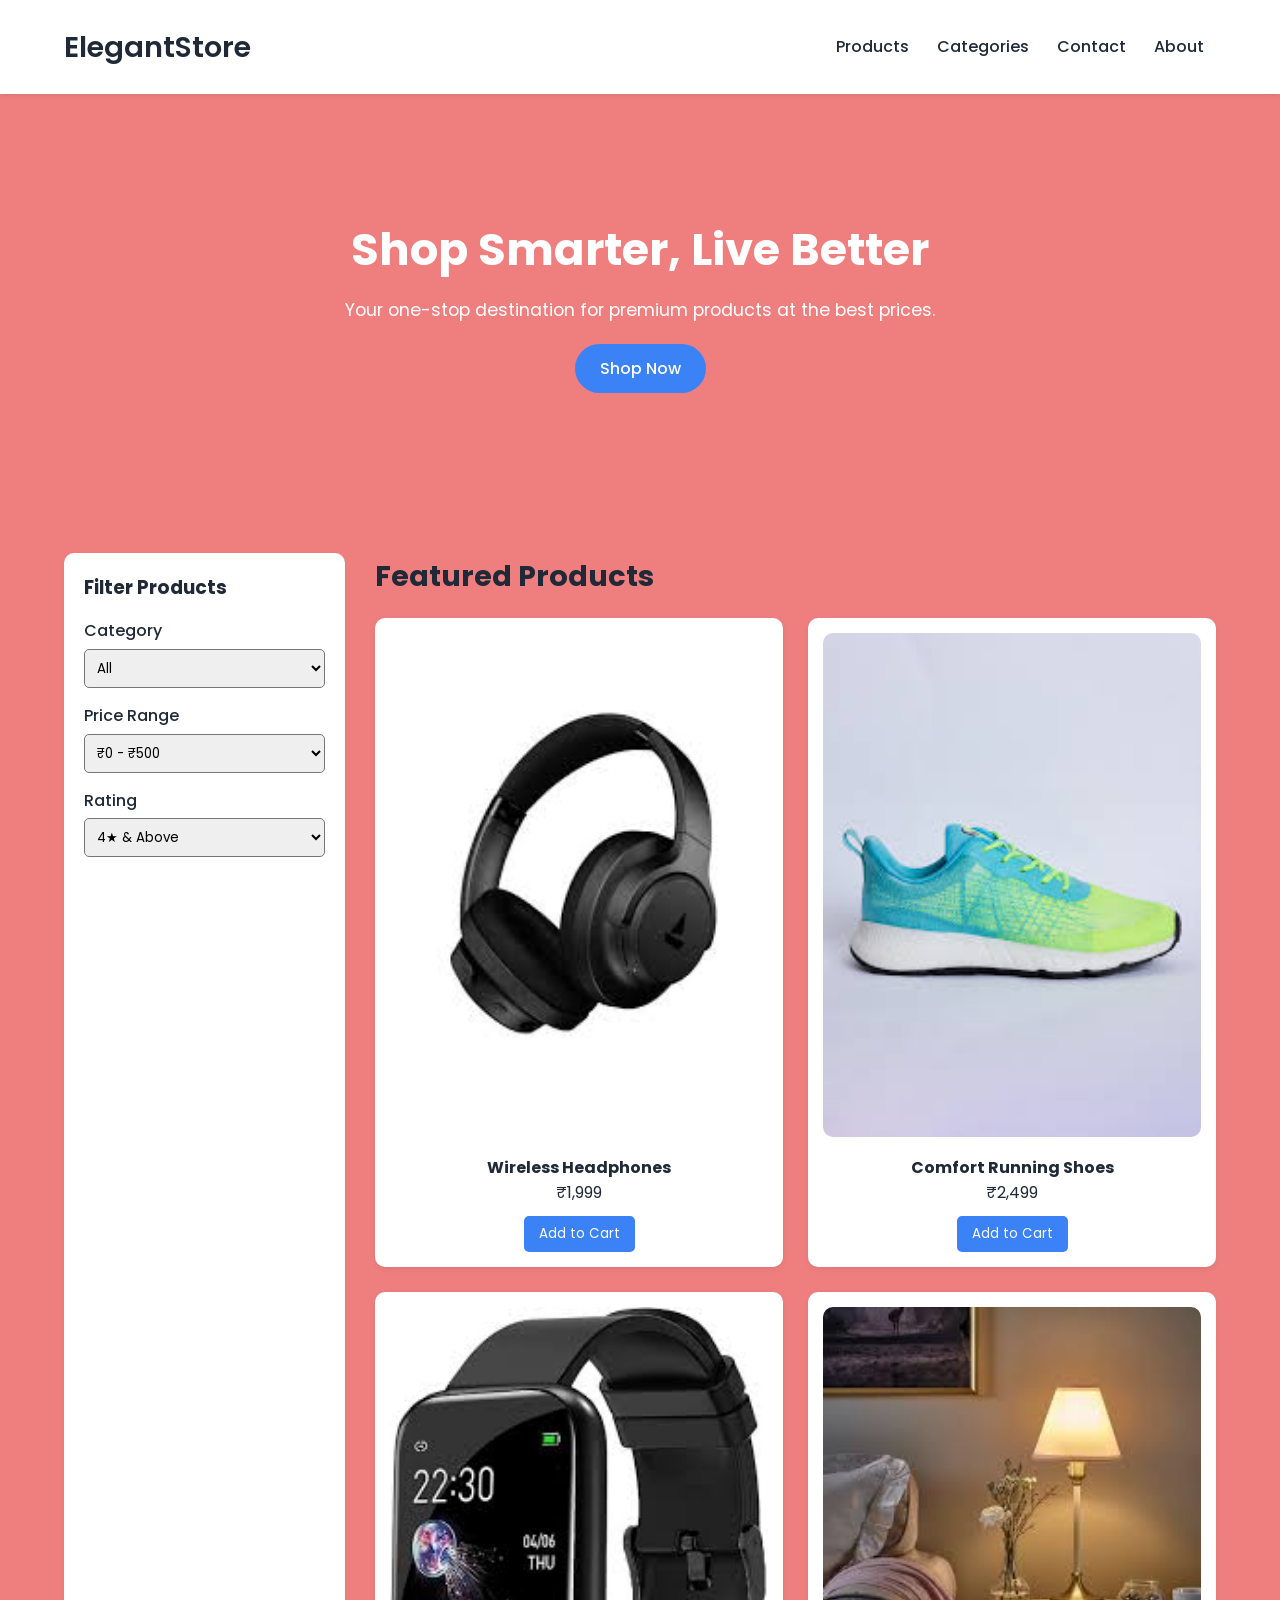
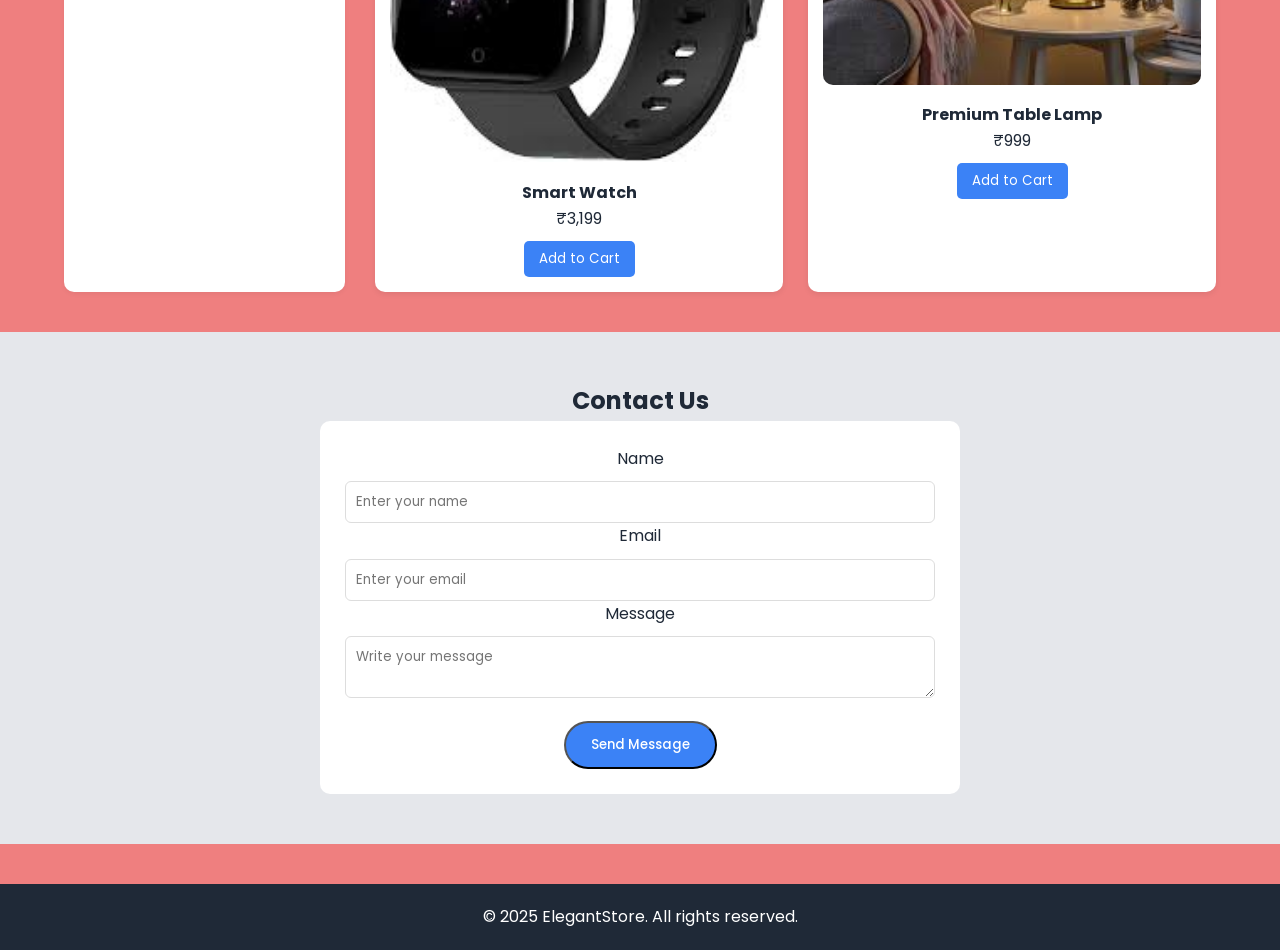
<file: Capstone Project/index.html>
<!DOCTYPE html>
<html lang="en">

<head>
    <meta charset="UTF-8" />
    <meta name="viewport" content="width=device-width, initial-scale=1.0" />
    <title>ElegantStore - E-commerce</title>
    <link rel="stylesheet" href="sty.css" />
    <link href="https://fonts.googleapis.com/css2?family=Poppins:wght@300;400;500;600&display=swap" rel="stylesheet">
</head>

<body>


    <header>
        <div class="container header-content">
            <h1 class="logo">ElegantStore</h1>

            <nav>
                <a href="#products">Products</a>
                <a href="#categories">Categories</a>
                <a href="#contact">Contact</a>
                <a href="#about">About</a>
            </nav>
        </div>
    </header>


    <section class="hero">
        <div class="container hero-text">
            <h2>Shop Smarter, Live Better</h2>
            <p>Your one-stop destination for premium products at the best prices.</p>
            <a class="btn" href="#products">Shop Now</a>
        </div>
    </section>


    <main class="container main-layout">


        <aside class="sidebar">
            <h3>Filter Products</h3>

            <label>Category</label>
            <select>
                <option>All</option>
                <option>Electronics</option>
                <option>Fashion</option>
                <option>Home Decor</option>
            </select>

            <label>Price Range</label>
            <select>
                <option>₹0 - ₹500</option>
                <option>₹500 - ₹2000</option>
                <option>₹2000 - ₹5000</option>
            </select>

            <label>Rating</label>
            <select>
                <option>4★ & Above</option>
                <option>3★ & Above</option>
            </select>
        </aside>


        <section class="products" id="products">
            <h2 class="section-title">Featured Products</h2>

            <div class="grid">
                <article class="card">
                    <img src="headphone img.jpg" alt="Headphones">
                    <h4>Wireless Headphones</h4>
                    <p>₹1,999</p>
                    <button>Add to Cart</button>
                </article>

                <article class="card">
                    <img src="shoes photo.jpg" alt="Shoes">
                    <h4>Comfort Running Shoes</h4>
                    <p>₹2,499</p>
                    <button>Add to Cart</button>
                </article>

                <article class="card">
                    <img src="smart watch iphto.jpg" alt="Watch">
                    <h4>Smart Watch</h4>
                    <p>₹3,199</p>
                    <button>Add to Cart</button>
                </article>

                <article class="card">
                    <img src="lampi photo.jpg" alt="Lamp">
                    <h4>Premium Table Lamp</h4>
                    <p>₹999</p>
                    <button>Add to Cart</button>
                </article>
            </div>
        </section>
    </main>


    <section class="contact-section" id="contact">
        <h2>Contact Us</h2>

        <form class="contact-form">
            <label>Name</label>
            <input type="text" required placeholder="Enter your name">

            <label>Email</label>
            <input type="email" required placeholder="Enter your email">

            <label>Message</label>
            <textarea required placeholder="Write your message"></textarea>

            <button class="btn" type="submit">Send Message</button>
        </form>
    </section>


    <footer>
        <p>© 2025 ElegantStore. All rights reserved.</p>
    </footer>

</body>

</html>
</file>
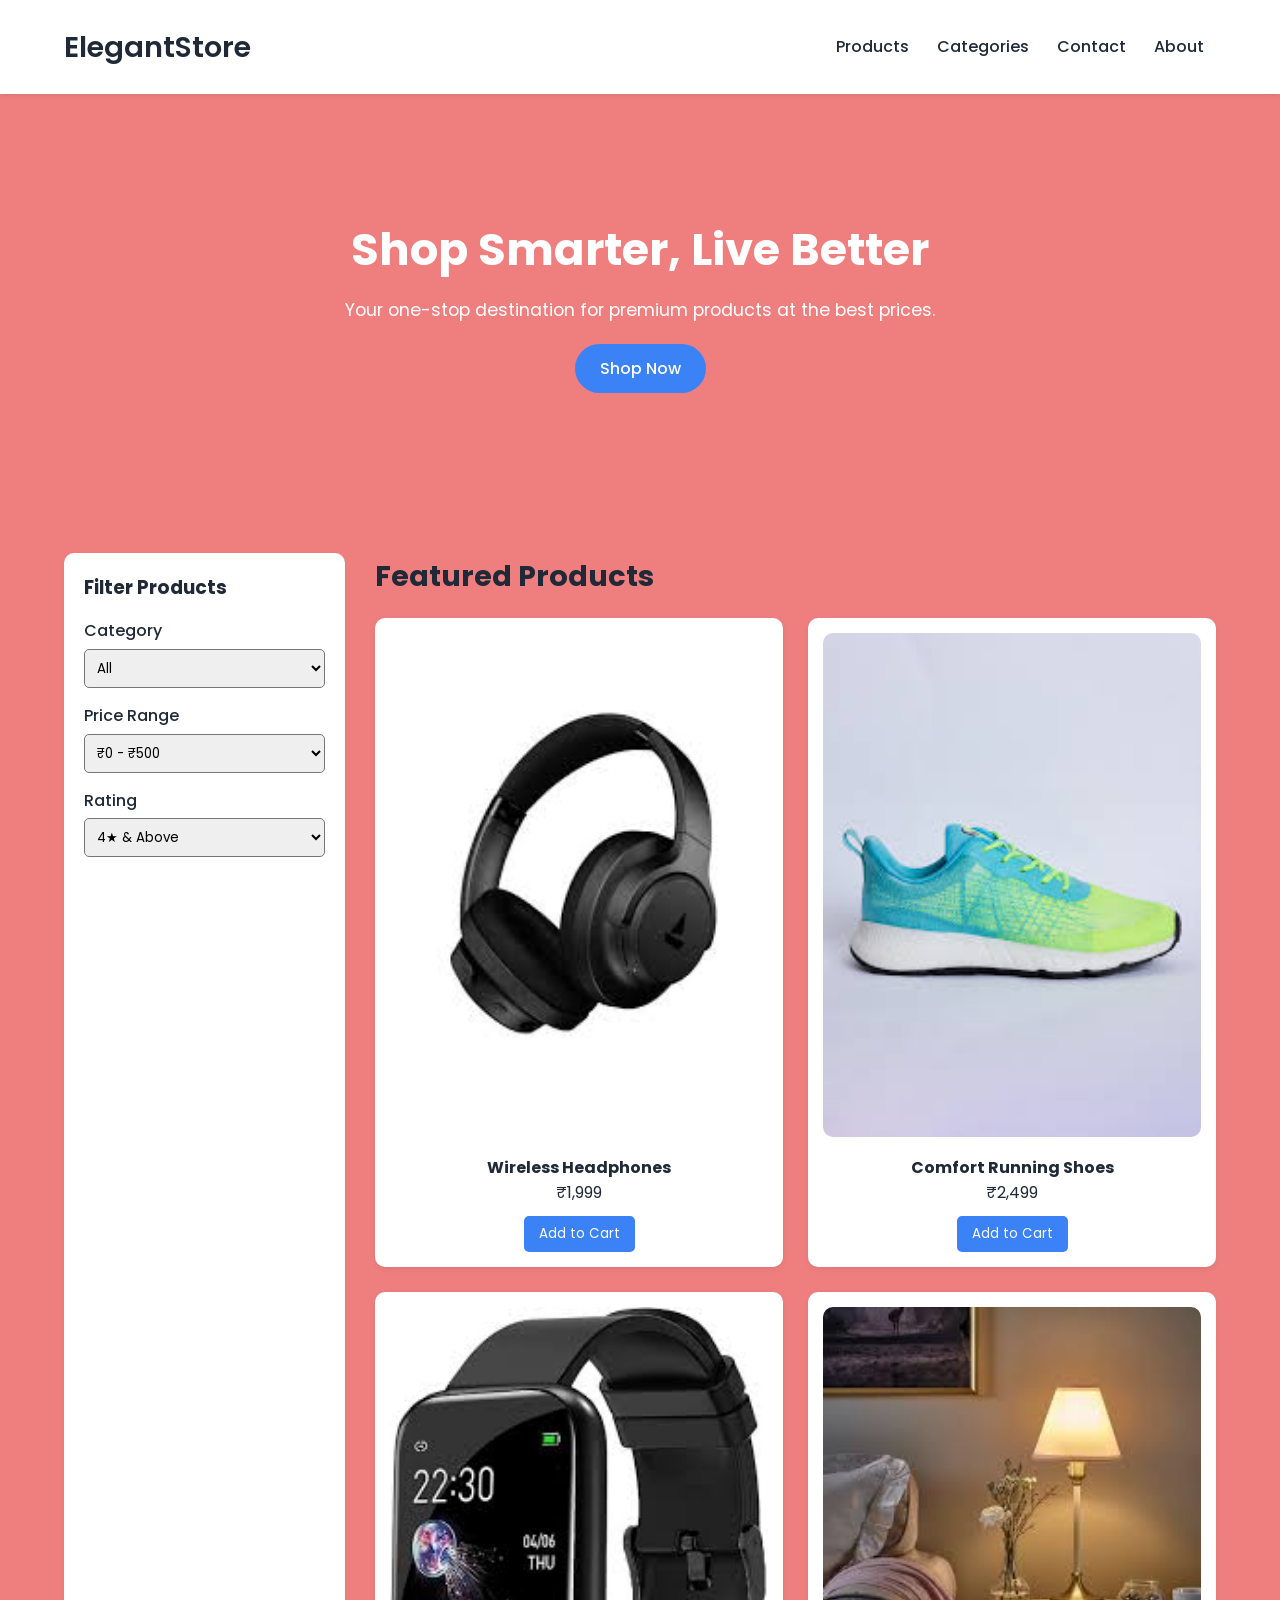
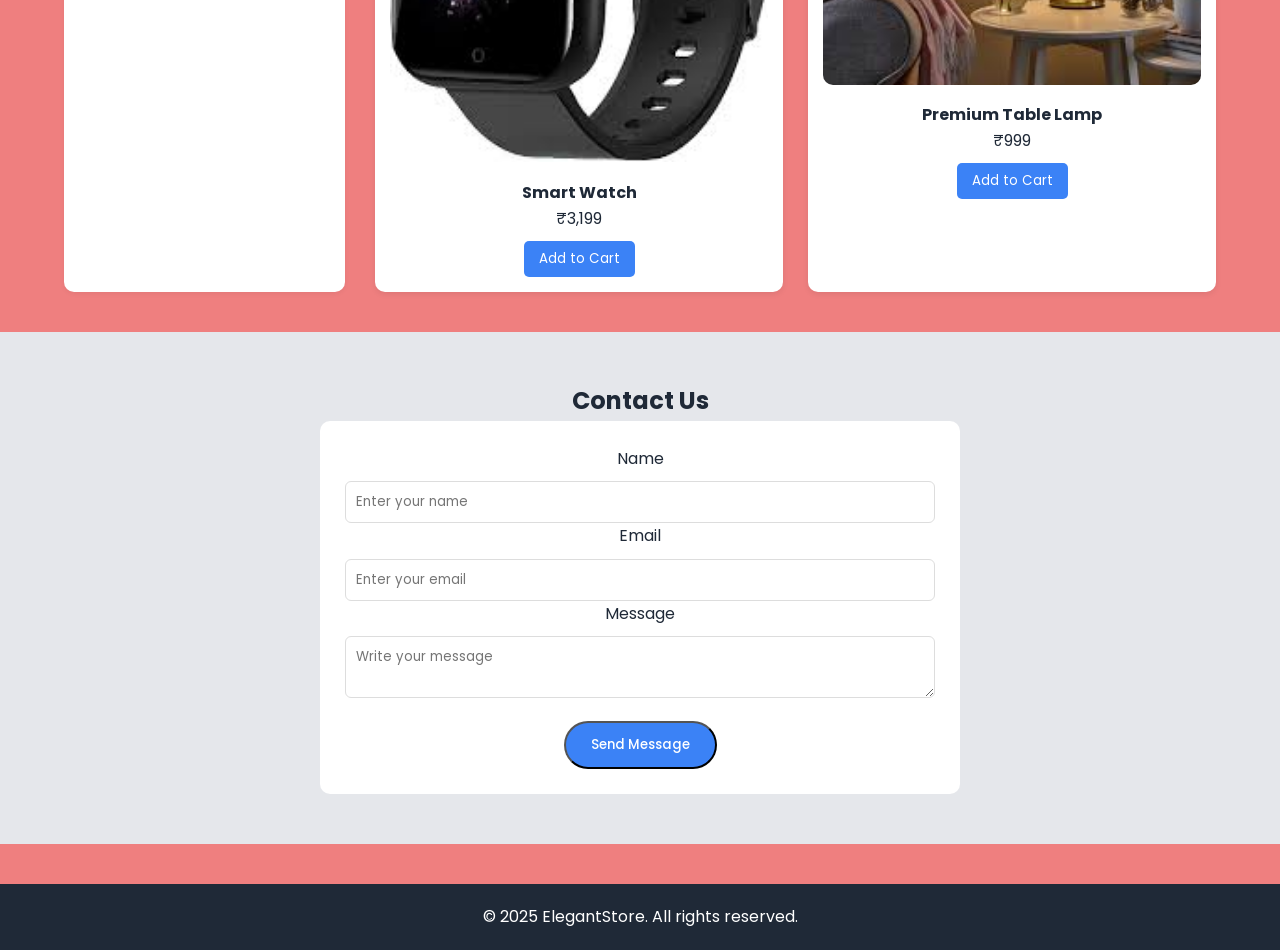
<file: Capstone Project/comm.html>
<!DOCTYPE html>
<html lang="en">

<head>
    <meta charset="UTF-8" />
    <meta name="viewport" content="width=device-width, initial-scale=1.0" />
    <title>ElegantStore - E-commerce</title>
    <link rel="stylesheet" href="sty.css" />
    <link href="https://fonts.googleapis.com/css2?family=Poppins:wght@300;400;500;600&display=swap" rel="stylesheet">
</head>

<body>


    <header>
        <div class="container header-content">
            <h1 class="logo">ElegantStore</h1>

            <nav>
                <a href="#products">Products</a>
                <a href="#categories">Categories</a>
                <a href="#contact">Contact</a>
                <a href="#about">About</a>
            </nav>
        </div>
    </header>


    <section class="hero">
        <div class="container hero-text">
            <h2>Shop Smarter, Live Better</h2>
            <p>Your one-stop destination for premium products at the best prices.</p>
            <a class="btn" href="#products">Shop Now</a>
        </div>
    </section>


    <main class="container main-layout">


        <aside class="sidebar">
            <h3>Filter Products</h3>

            <label>Category</label>
            <select>
                <option>All</option>
                <option>Electronics</option>
                <option>Fashion</option>
                <option>Home Decor</option>
            </select>

            <label>Price Range</label>
            <select>
                <option>₹0 - ₹500</option>
                <option>₹500 - ₹2000</option>
                <option>₹2000 - ₹5000</option>
            </select>

            <label>Rating</label>
            <select>
                <option>4★ & Above</option>
                <option>3★ & Above</option>
            </select>
        </aside>


        <section class="products" id="products">
            <h2 class="section-title">Featured Products</h2>

            <div class="grid">
                <article class="card">
                    <img src="headphone img.jpg" alt="Headphones">
                    <h4>Wireless Headphones</h4>
                    <p>₹1,999</p>
                    <button>Add to Cart</button>
                </article>

                <article class="card">
                    <img src="shoes photo.jpg" alt="Shoes">
                    <h4>Comfort Running Shoes</h4>
                    <p>₹2,499</p>
                    <button>Add to Cart</button>
                </article>

                <article class="card">
                    <img src="smart watch iphto.jpg" alt="Watch">
                    <h4>Smart Watch</h4>
                    <p>₹3,199</p>
                    <button>Add to Cart</button>
                </article>

                <article class="card">
                    <img src="lampi photo.jpg" alt="Lamp">
                    <h4>Premium Table Lamp</h4>
                    <p>₹999</p>
                    <button>Add to Cart</button>
                </article>
            </div>
        </section>
    </main>


    <section class="contact-section" id="contact">
        <h2>Contact Us</h2>

        <form class="contact-form">
            <label>Name</label>
            <input type="text" required placeholder="Enter your name">

            <label>Email</label>
            <input type="email" required placeholder="Enter your email">

            <label>Message</label>
            <textarea required placeholder="Write your message"></textarea>

            <button class="btn" type="submit">Send Message</button>
        </form>
    </section>


    <footer>
        <p>© 2025 ElegantStore. All rights reserved.</p>
    </footer>

</body>

</html>
</file>
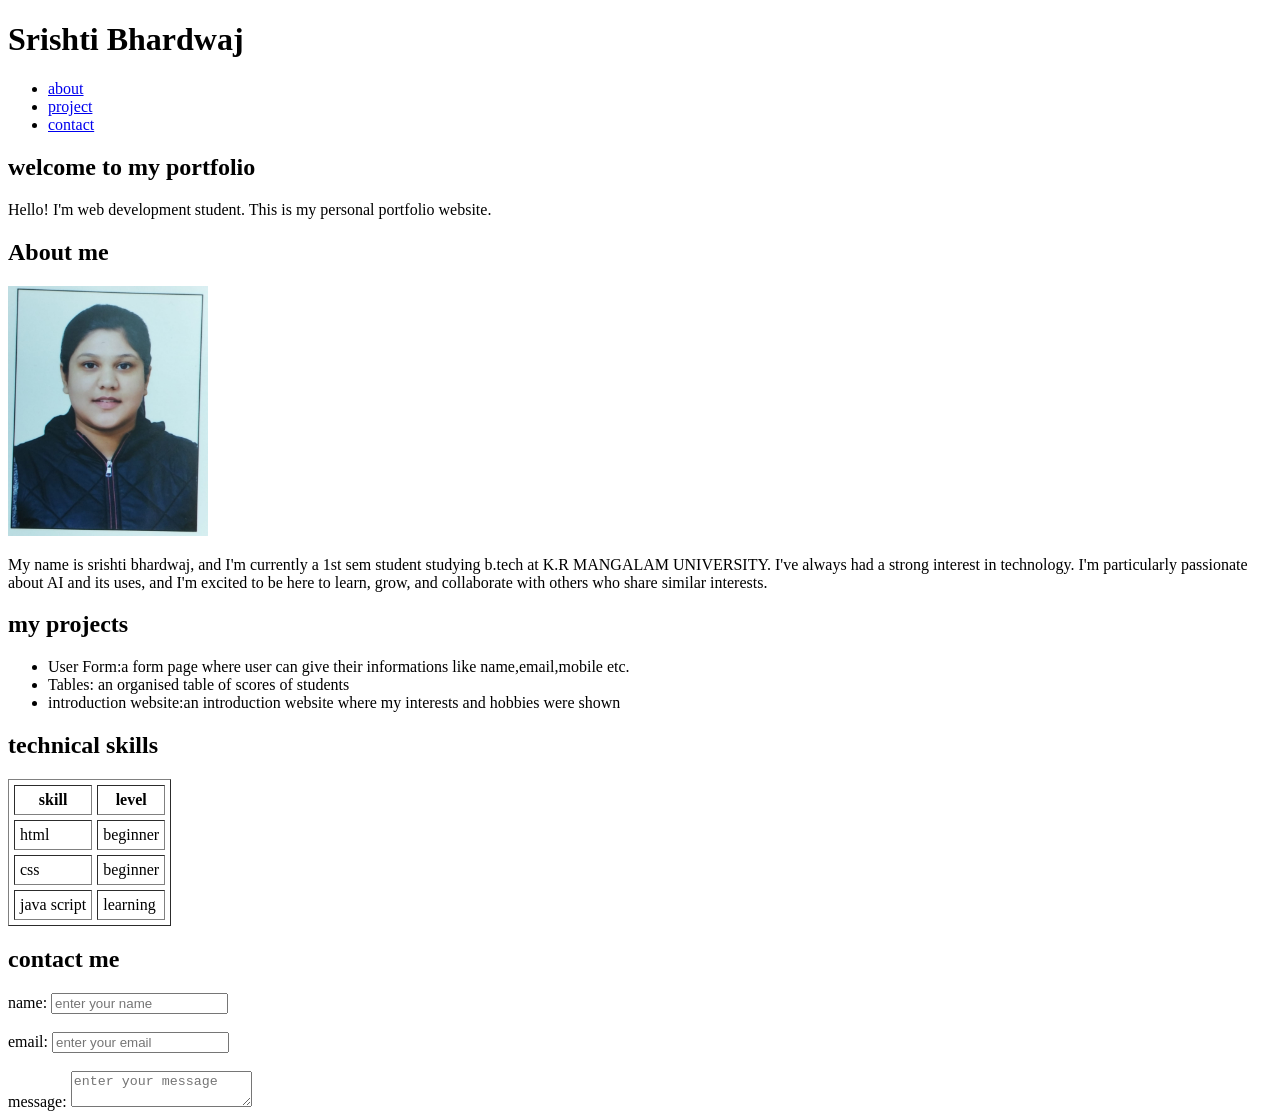
<file: lab 1/complete lab1.html>
<!DOCTYPE html>
<html lang="en">

<head>
    <meta charset="UTF-8">
    <meta name="viewport" content="width=device-width, initial-scale=1.0">
    <title>Document</title>
</head>

<body>
    <header>
        <h1>Srishti Bhardwaj</h1>
        <nav>
            <ul>
                <li><a href="#skip to main content">about</a></li>
                <li><a href="#projects">project</a></li>
                <li><a href="#cnt">contact</a></li>
            </ul>
        </nav>
    </header>
    <main>
        <h2>welcome to my portfolio</h2>
        <p>Hello! I'm web development student. This is my personal portfolio website. </p>
        <h2 id="skip to main content">About me</h2>
        <img src="srish img.jpeg" alt="a passport size photograph of a person" width="200" height="250">
        <p>My name is srishti bhardwaj, and I'm currently a 1st sem student studying b.tech at K.R MANGALAM UNIVERSITY.
            I've
            always had a strong interest in technology.
            I'm particularly passionate about AI and its uses, and I'm excited to be here to learn, grow, and
            collaborate
            with others who share similar interests.
        </p>
        <h2 id="projects" style=>my projects</h2>
        <ul>
            <li>User Form:a form page where user can give their informations like name,email,mobile etc.</li>
            <li>Tables: an organised table of scores of students</li>
            <li>introduction website:an introduction website where my interests and hobbies were shown </li>
        </ul>
        <h2 style=>technical skills</h2>
        <table border="1px" cellpadding="5px" cellspacing="5px">
            <thead>
                <tr>
                    <th>skill</th>
                    <th>level</th>
                </tr>
            </thead>
            <tbody>
                <tr>
                    <td>html</td>
                    <td>beginner</td>
                </tr>
                <tr>
                    <td>css</td>
                    <td>beginner</td>
                </tr>
                <tr>
                    <td>java script</td>
                    <td>learning</td>
                </tr>
            </tbody>
        </table>
    </main>
    <footer>
        <h2 style=>contact me </h2>
        <forms id="cnt">
            <label for="name">name:</label>
            <input type="text" name="username" id="username" placeholder="enter your name">
            <br>
            <br>
            <label for="email">email:</label>
            <input type="email" name="email" id="email" placeholder="enter your email">
            <br>
            <br>
            <label for="message">message:</label>
            <textarea name="" id="" placeholder="enter your message"></textarea>
        </forms>
    </footer>
</body>

</html>
</file>
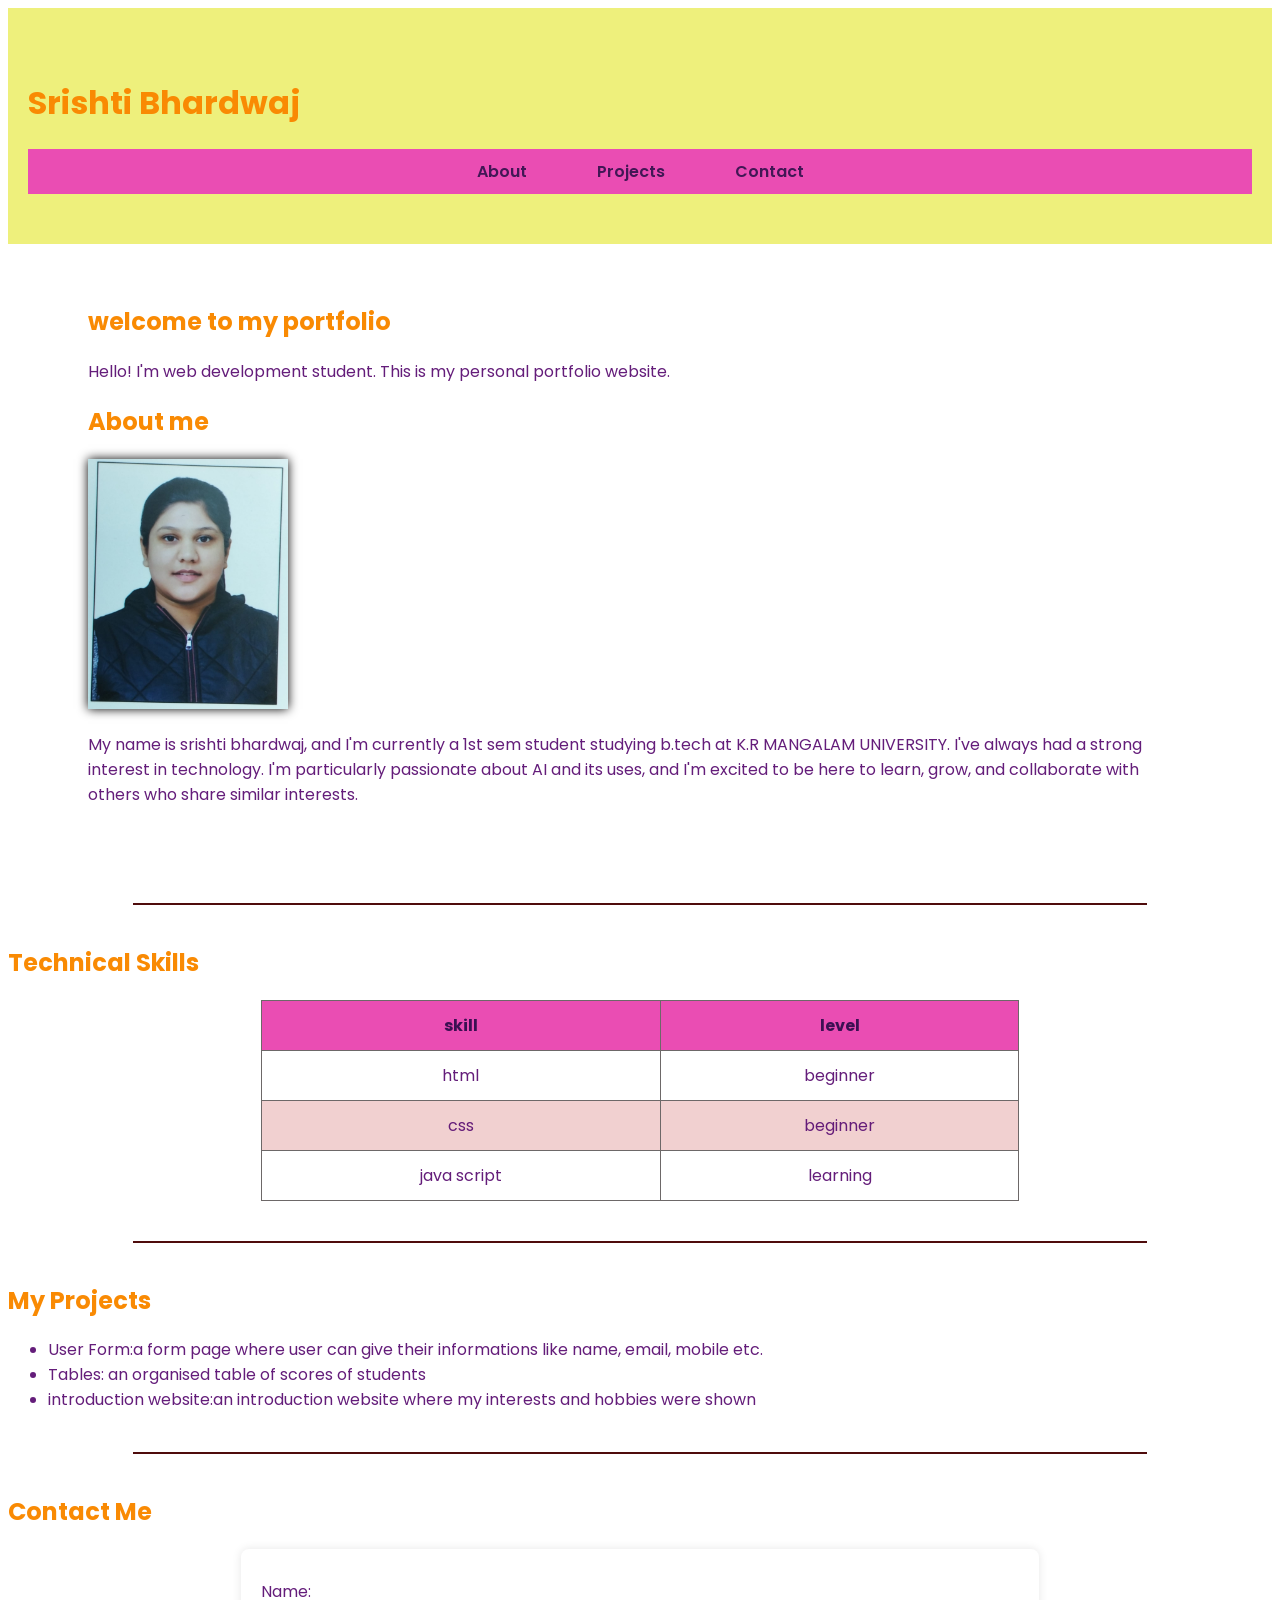
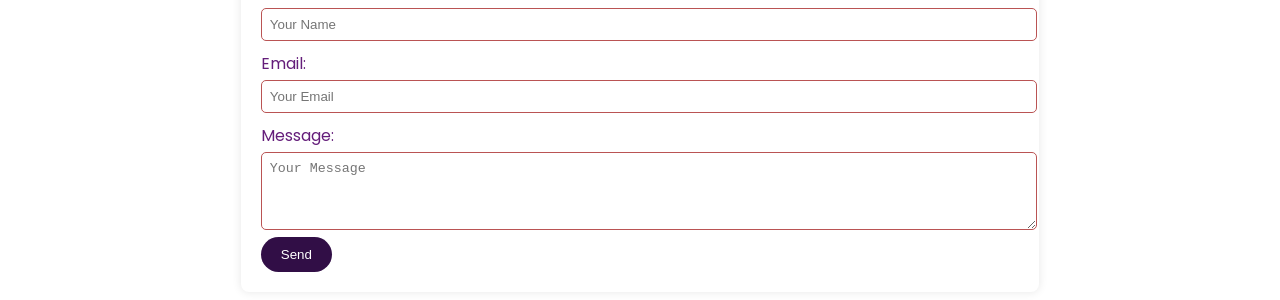
<file: lab 2/lab 2 ass.html>
<!DOCTYPE html>
<html lang="en">

<head>
    <meta charset="UTF-8" />
    <meta name="viewport" content="width=device-width, initial-scale=1.0" />
    <title>My Portfolio</title>
    <link rel="stylesheet" href="style.css" />
    <link href="https://fonts.googleapis.com/css2?family=Poppins:wght@400;600&display=swap" rel="stylesheet">
</head>

<body>

    <header id="top">
        <h1>Srishti Bhardwaj</h1>
        <nav>
            <ul>
                <li><a href="#skip to main content">About</a></li>
                <li><a href="#projects">Projects</a></li>
                <li><a href="#cnt">Contact</a></li>
            </ul>
        </nav>
    </header>

    <main id="skip to main content">
        <h2>welcome to my portfolio</h2>
        <p>
            Hello! I'm web development student. This is my personal portfolio website.
        </p>
        <h2 id="skip to main content">About me</h2>
        <img src="srish img.jpeg" alt="a passport size photograph of a person" class="profile-img" width="200" height="250">
        <p>My name is srishti bhardwaj, and I'm currently a 1st sem student studying b.tech at K.R MANGALAM UNIVERSITY.
            I've always had a strong interest in technology. I'm particularly passionate about AI and its uses, and I'm excited to be here to learn, grow, and
            collaborate with others who share similar interests.
        </p>
    </main>

    <hr>

    <section id="skills">
        <h2>Technical Skills</h2>
        <table border="1px" cellpadding="5px" cellspacing="5px">
             <thead>
                <tr>
                    <th>skill</th>
                    <th>level</th>
                </tr>
            </thead>
            <tbody>
                <tr>
                    <td>html</td>
                    <td>beginner</td>
                </tr>
                <tr>
                    <td>css</td>
                    <td>beginner</td>
                </tr>
                <tr>
                    <td>java script</td>
                    <td>learning</td>
                </tr>
            </tbody>
        </table>
    </section>

    <hr>

    <section id="projects">
        <h2>My Projects</h2>
         <ul>
            <li>User Form:a form page where user can give their informations like name, email, mobile etc.</li>
            <li>Tables: an organised table of scores of students</li>
            <li>introduction website:an introduction website where my interests and hobbies were shown </li>
        </ul>
    </section>

    <hr>

    <section id="cnt">
        <h2>Contact Me</h2>
        <form>
            <label for="name">Name:</label>
            <input type="text" id="name" name="name" required placeholder="Your Name">

            <label for="email">Email:</label>
            <input type="email" id="email" name="email" required placeholder="Your Email">

            <label for="message">Message:</label>
            <textarea id="message" name="message" rows="4" required placeholder="Your Message"></textarea>

            <button type="submit">Send</button>
        </form>
    </section>

</body>

</html>
</file>
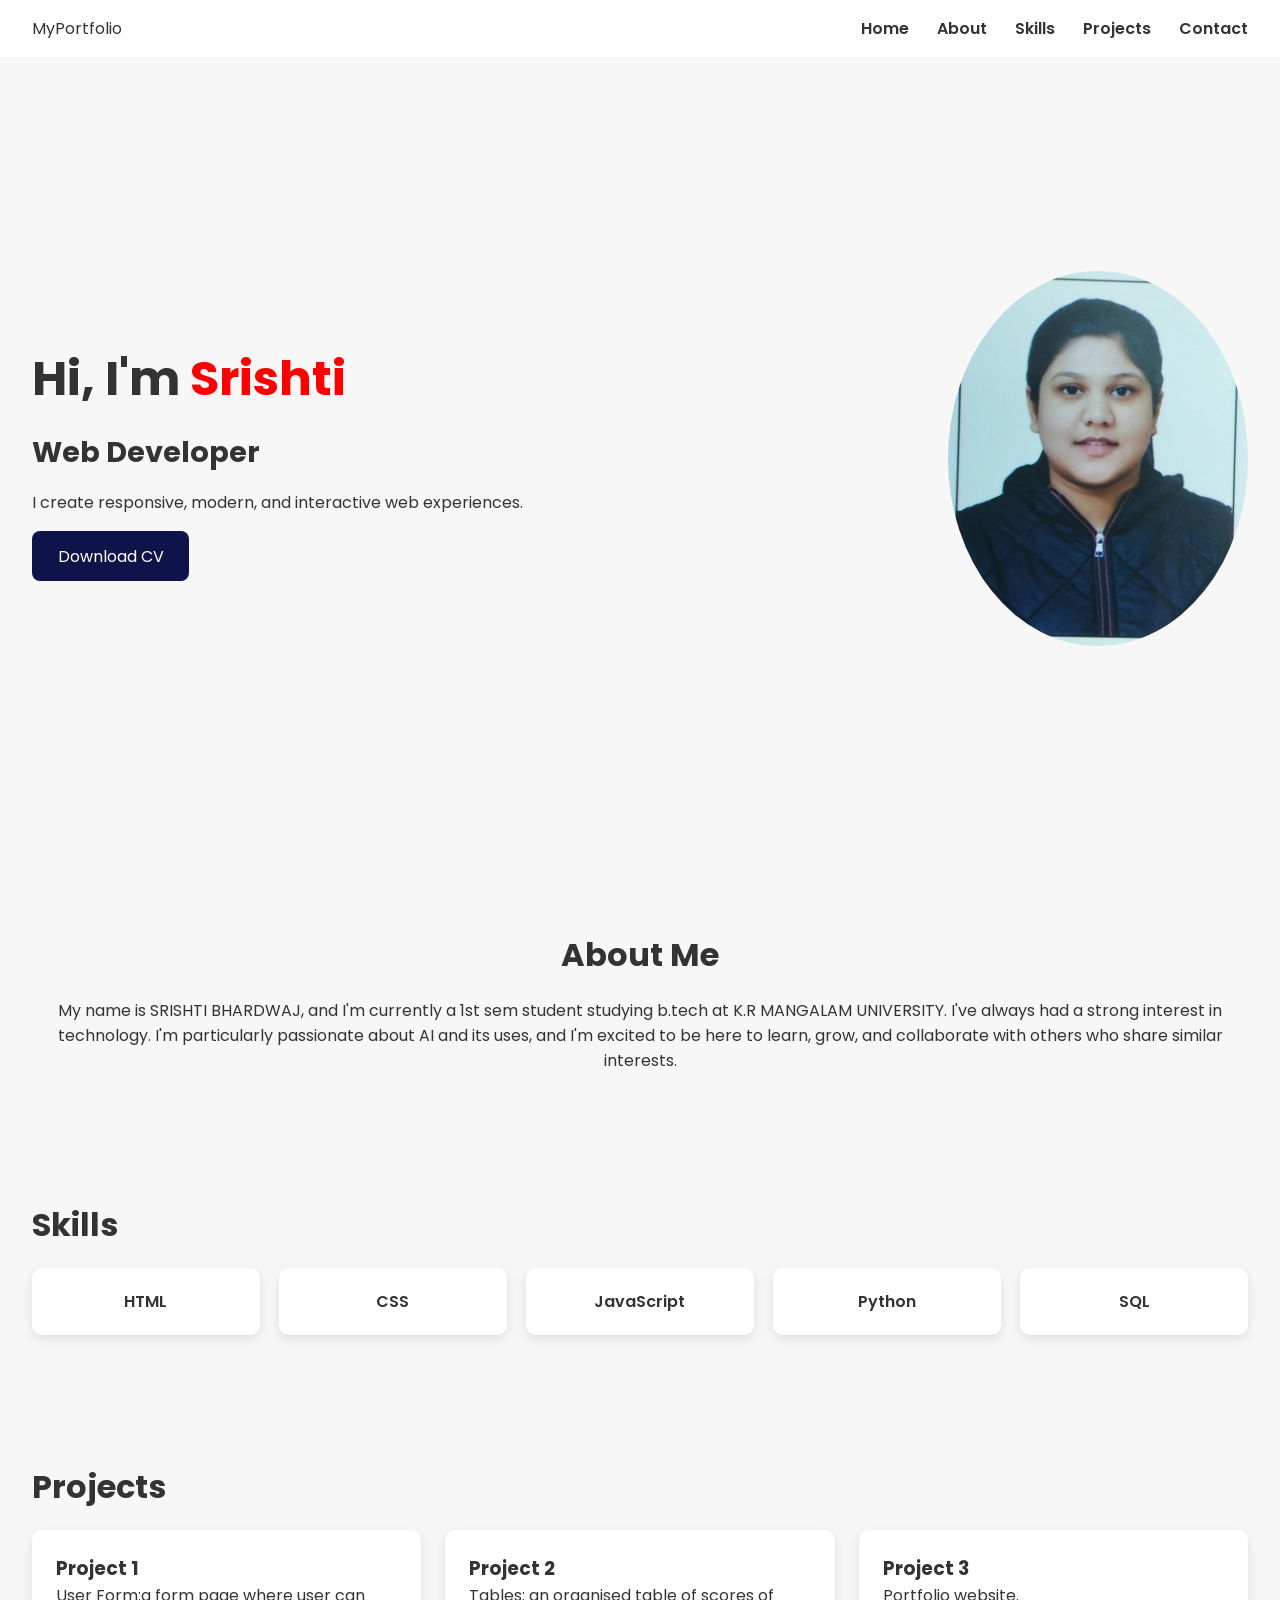
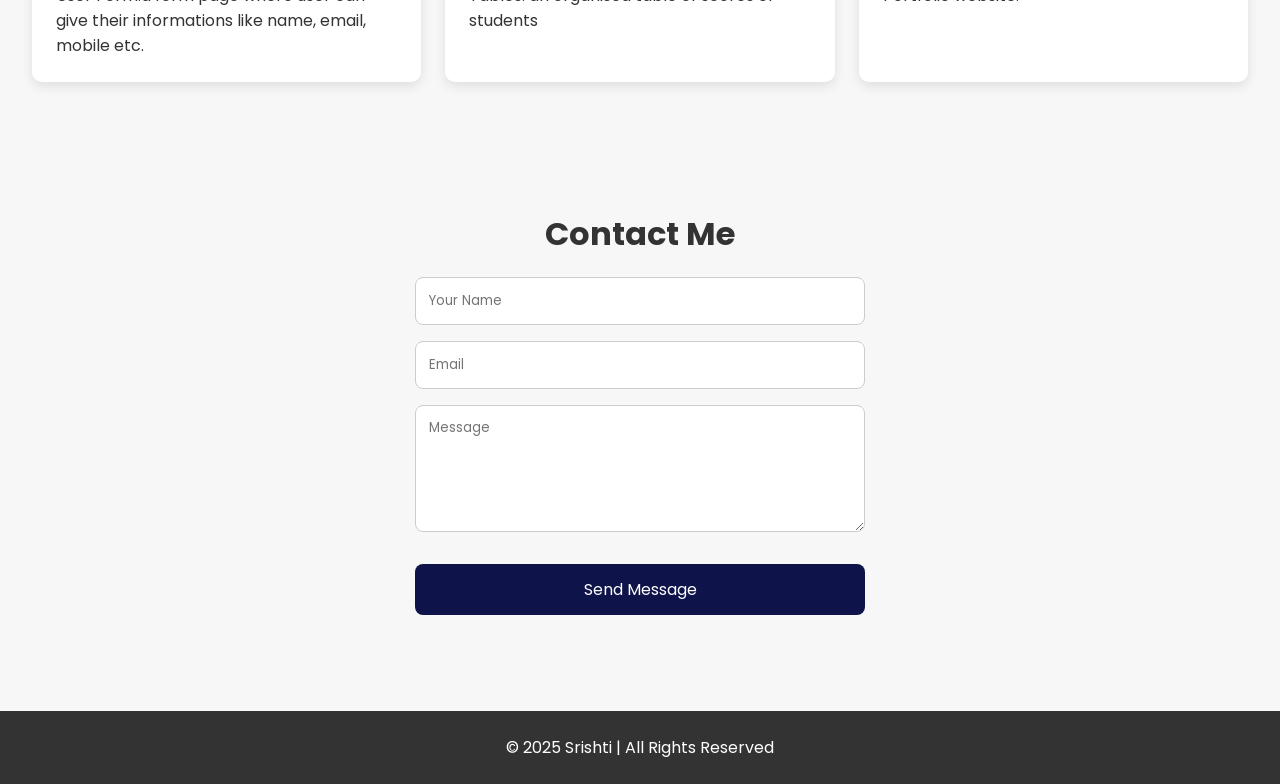
<file: lab 3/complete lab 3 ass.html>
<!DOCTYPE html>
<html lang="en">

<head>
    <meta charset="UTF-8" />
    <meta name="viewport" content="width=device-width, initial-scale=1.0" />
    <title>My Portfolio</title>
    <link rel="stylesheet" href="design.css" />
    <link href="https://fonts.googleapis.com/css2?family=Poppins:wght@300;400;600;700&display=swap" rel="stylesheet">
</head>

<body>

    <header class="header">
        <div class="logo">MyPortfolio</div>
        <nav class="nav">
            <a href="#hero">Home</a>
            <a href="#about">About</a>
            <a href="#skills">Skills</a>
            <a href="#projects">Projects</a>
            <a href="#contact">Contact</a>
        </nav>
    </header>

    <!-- HERO SECTION -->
    <section id="hero" class="hero">
        <div class="hero-text">
            <h1 class="fade-in">Hi, I'm <span class="highlight">Srishti</span></h1>
            <h2 class="animate-role">Web Developer</h2>
            <p>I create responsive, modern, and interactive web experiences.</p>
            <button class="btn">Download CV</button>
        </div>

        <div class="hero-img">
            <img src="srish img.jpeg" alt="Profile">
        </div>
    </section>

    <!-- ABOUT SECTION -->
    <section id="about" class="about">
        <h2 class="section-title">About Me</h2>
        <p>My name is SRISHTI BHARDWAJ, and I'm currently a 1st sem student studying b.tech at K.R MANGALAM UNIVERSITY.
            I've always had a strong interest in technology. I'm particularly passionate about AI and its uses, and I'm excited to be here to learn, grow, and
            collaborate with others who share similar interests.</p>
    </section>

    <!-- SKILLS SECTION -->
    <section id="skills" class="skills">
        <h2 class="section-title">Skills</h2>

        <div class="skills-grid">
            <div class="card">HTML</div>
            <div class="card">CSS</div>
            <div class="card">JavaScript</div>
            <div class="card">Python</div>
            <div class="card">SQL</div>
        </div>
    </section>

    <!-- PROJECTS SECTION -->
    <section id="projects" class="projects">
        <h2 class="section-title">Projects</h2>

        <div class="projects-grid">
            <div class="project-card">
                <h3>Project 1</h3>
                <p>User Form:a form page where user can give their informations like name, email, mobile etc.</p>
            </div>
            <div class="project-card">
                <h3>Project 2</h3>
                <p>Tables: an organised table of scores of students</p>
            </div>
            <div class="project-card">
                <h3>Project 3</h3>
                <p>Portfolio website.</p>
            </div>
        </div>
    </section>

    <!-- CONTACT SECTION -->
    <section id="contact" class="contact">
        <h2 class="section-title">Contact Me</h2>

        <form class="contact-form">
            <input type="text" placeholder="Your Name" required />
            <input type="email" placeholder="Email" required />
            <textarea placeholder="Message" rows="5"></textarea>
            <button class="btn">Send Message</button>
        </form>
    </section>

    <!-- FOOTER -->
    <footer class="footer">
        © 2025 Srishti | All Rights Reserved
    </footer>

</body>
</html>
</file>
<file: Capstone Project/sty.css>
/* ========== Global Styles ========== */
* {
    margin: 0;
    padding: 0;
    box-sizing: border-box;
    font-family: "Poppins", sans-serif;
}

:root {
    --primary: #3b82f6;
    --dark: #1f2937;
    --light: #ffffff;
    --gray: #e5e7eb;
}

body {
    background: #ef7f7f;
    color: var(--dark);
    line-height: 1.6;
}

.container {
    width: 90%;
    max-width: 1200px;
    margin: auto;
}

/* ========== Header ========== */
header {
    background: var(--light);
    padding: 1.5rem 0;
    box-shadow: 0 2px 5px rgba(0,0,0,0.08);
    position: sticky;
    top: 0;
    z-index: 100;
}

.header-content {
    display: flex;
    justify-content: space-between;
    align-items: center;
}

.logo {
    font-size: 1.8rem;
    font-weight: 600;
}

nav a {
    margin: 0 12px;
    text-decoration: none;
    color: var(--dark);
    font-weight: 500;
}
nav a:hover {
    color: var(--primary);
}

/* ========== Hero ========== */
.hero {
    background: url('https://source.unsplash.com/1600x800/?shopping,store') center/cover no-repeat;
    padding: 120px 0;
    color: white;
    text-align: center;
}

.hero h2 {
    font-size: 2.8rem;
    margin-bottom: 10px;
}

.hero p {
    font-size: 1.1rem;
    margin-bottom: 20px;
}

.btn {
    background: var(--primary);
    color: white;
    padding: 12px 25px;
    border-radius: 30px;
    text-decoration: none;
    display: inline-block;
    font-weight: 500;
    transition: 0.3s;
}
.btn:hover {
    background: #1d4ed8;
}

/* ========== Layout ========== */
.main-layout {
    display: flex;
    gap: 30px;
    margin-top: 40px;
}

/* Sidebar */
.sidebar {
    width: 25%;
    background: var(--light);
    padding: 20px;
    border-radius: 10px;
    box-shadow: 0 2px 5px rgba(0,0,0,0.05);
}

.sidebar label {
    display: block;
    margin-top: 15px;
    font-weight: 500;
}

.sidebar select {
    width: 100%;
    padding: 8px;
    margin-top: 5px;
    border-radius: 5px;
}

/* Products */
.products {
    width: 75%;
}

.section-title {
    font-size: 1.8rem;
    margin-bottom: 18px;
}

.grid {
    display: grid;
    grid-template-columns: repeat(2, 1fr);
    gap: 25px;
}

.card {
    background: white;
    padding: 15px;
    border-radius: 10px;
    text-align: center;
    box-shadow: 0 2px 6px rgba(0,0,0,0.08);
    transition: 0.3s;
}

.card:hover {
    transform: translateY(-5px);
}

.card img {
    width: 100%;
    border-radius: 10px;
    margin-bottom: 10px;
}

.card button {
    margin-top: 10px;
    padding: 8px 15px;
    background: var(--primary);
    color: white;
    border: none;
    border-radius: 5px;
    cursor: pointer;
}

/* ========== Contact Form ========== */
.contact-section {
    background: var(--gray);
    padding: 50px 0;
    margin-top: 40px;
    text-align: center;
}

.contact-form {
    width: 50%;
    margin: auto;
    background: white;
    padding: 25px;
    border-radius: 10px;
}

.contact-form input,
.contact-form textarea {
    width: 100%;
    padding: 10px;
    margin-top: 10px;
    border-radius: 6px;
    border: 1px solid #ddd;
}

.contact-form button {
    margin-top: 15px;
}

/* ========== Footer ========== */
footer {
    text-align: center;
    padding: 20px;
    background: var(--dark);
    color: white;
    margin-top: 40px;
}

/* ========== Responsive Design ========== */

/* Tablet */
@media (max-width: 768px) {
    .main-layout {
        flex-direction: column;
    }
    .sidebar, .products {
        width: 100%;
    }
    .grid {
        grid-template-columns: 1fr;
    }
    .contact-form {
        width: 90%;
    }
}

/* Mobile */
@media (max-width: 480px) {
    .hero h2 {
        font-size: 2rem;
    }
    nav a {
        margin: 0 6px;
    }
}
</file>
<file: lab 2/style.css>
/*
   General Styles
 */
body {
  font-family: 'Poppins', sans-serif;
  margin: 5;
  background-color: #ffffff;
  color: #5e1475f5;
  scroll-behavior:smooth;
}

h1, h2, h3 {
  color: #f98a03;
}

/* 
   Header
*/
header {
  background-color: #eef07c;
  color: white;
  text-align:left;
  padding: 50px 20px;
}

/*
   Navigation
*/
nav {
  background-color: #ea4db3;
  position:initial;
  top: 0;
  z-index:100;
}

nav ul {
  list-style: none;
  margin: 0;
  padding: 0;
  display: flex;
  justify-content: center;
}

nav li {
  margin: 10px 20px;
}

nav a {
  color: rgb(66, 23, 85);
  text-decoration:none;
  font-weight: 600;
  padding: 10px 15px;
  border-radius: 4px;
}

/*
   main
*/
main {
  padding: 40px 80px;
  text-align:left;
}

.profile-img {
  width: 200px;
  height: 250px;
  box-shadow: 0 0 10px rgb(0, 0, 0);
}

/* 
   Table
*/
table {
  width: 60%;
  margin: 20px auto;
  border-collapse: collapse;
  background-color: rgb(255, 255, 255);
}

th, td {
  border: 1px solid #6d6868;
  padding: 12px;
  text-align: center;
}

th {
  background-color: #ea4db3;
  color: rgb(59, 16, 82);
}

tr:nth-child(even) {
  background-color: #f1d0d0;
}

/* 
   Buttons
*/
button {
  background-color: #310e46;
  color: rgb(255, 255, 255);
  padding: 10px 20px;
  border:#f4b41a;
  border-radius: 100px;
  cursor: pointer;
  transition: 0.3s;
}

button:hover {
  background-color: #f4b41a;
  color: #2a0f35;
}

/*
   Form
*/
form {
  width: 60%;
  margin: auto;
  background: #fff;
  padding: 20px;
  border-radius: 8px;
  box-shadow: 0 0 10px rgba(0,0,0,0.1);
  text-align: left;
}

label {
  display: block;
  margin-top: 10px;
}

input, textarea {
  width: 100%;
  padding: 8px;
  margin-top: 4px;
  border: 1px solid #ba5454;
  border-radius: 5px;
}

/* 
   Misc
*/
hr {
  border: 1px solid #4f0c0c;
  width: 80%;
  margin: 40px auto;
}
</file>
<file: lab 3/design.css>
/* Fonts & Reset */
* {
    margin: 0;
    padding: 0;
    box-sizing: border-box;
    font-family: "Poppins", sans-serif;
}

body {
    background: #f7f7f7;
    color: #333;
}

/* ---------------- HEADER ---------------- */
.header {
    width: 100%;
    padding: 1rem 2rem;
    display: flex;
    justify-content: space-between;
    align-items: center;
    background: white;
    position: sticky;
    top: 0;
    z-index: 100;
}

.nav a {
    margin-left: 1.5rem;
    text-decoration: none;
    color: #333;
    font-weight: 600;
    transition: 0.3s;
}

.nav a:hover {
    color: #7906a3;
}

/* ---------------- HERO SECTION ---------------- */
.hero {
    display: flex;
    justify-content: space-between;
    align-items: center;
    padding: 4rem 2rem;
    min-height: 90vh;
}

.hero-text {
    max-width: 50%;
}

.hero-text h1 {
    font-size: 3rem;
}

.hero-text h2 {
    font-size: 1.8rem;
    margin: 1rem 0;
}

.highlight {
    color: #ff0000;
}

/* Color changing animation */
.animate-role {
    animation: colorChange 3s infinite alternate;
}

@keyframes colorChange {
    0% { color: #0077ff; }
    100% { color: #ff0055; }
}

.hero-img img {
    width: 300px;
    border-radius: 50%;
    animation: fadeInUp 1.5s ease-in-out;
}

/* Fade-in animation */
.fade-in {
    animation: fadeIn 2s ease-in-out;
}

@keyframes fadeIn {
    from { opacity: 0; transform: translateY(20px); }
    to { opacity: 1; transform: translateY(0); }
}

@keyframes fadeInUp {
    from { opacity: 0; transform: translateY(40px); }
    to { opacity: 1; transform: translateY(0); }
}

/* Button */
.btn {
    background: #0e134a;
    padding: 0.8rem 1.6rem;
    color: white;
    border: none;
    border-radius: 8px;
    margin-top: 1rem;
    cursor: pointer;
    font-size: 1rem;
    transition: 0.3s ease;
}

.btn:hover {
    transform: scale(1.05);
    background: #f2f522;
}

/* ---------------- ABOUT SECTION ---------------- */
.about, .contact {
    text-align: center;
    padding: 4rem 2rem;
}

.section-title {
    font-size: 2rem;
    margin-bottom: 1.2rem;
}

/* ---------------- SKILLS SECTION (Grid) ---------------- */
.skills {
    padding: 4rem 2rem;
}

.skills-grid {
    display: grid;
    gap: 1.2rem;
    grid-template-columns: repeat(auto-fit, minmax(150px, 1fr));
}

.card {
    background: white;
    padding: 1.3rem;
    text-align: center;
    font-weight: 600;
    border-radius: 10px;
    box-shadow: 0 4px 12px rgba(0,0,0,0.1);
    transition: 0.3s;
}

.card:hover {
    transform: translateY(-8px);
}

/* ---------------- PROJECTS SECTION ---------------- */
.projects {
    padding: 4rem 2rem;
}

.projects-grid {
    display: grid;
    gap: 1.5rem;
    grid-template-columns: repeat(auto-fit, minmax(240px, 1fr));
}

.project-card {
    background: white;
    padding: 1.5rem;
    border-radius: 10px;
    box-shadow: 0 4px 12px rgba(0,0,0,0.1);
    transition: 0.3s;
}

.project-card:hover {
    transform: scale(1.05);
}

/* ---------------- CONTACT FORM ---------------- */
.contact-form {
    max-width: 450px;
    margin: auto;
    display: flex;
    flex-direction: column;
    gap: 1rem;
}

.contact-form input,
.contact-form textarea {
    padding: 0.8rem;
    border-radius: 8px;
    border: 1px solid #ccc;
}

/* ---------------- FOOTER ---------------- */
.footer {
    padding: 1.5rem;
    text-align: center;
    background: #333;
    color: white;
    margin-top: 2rem;
}

/* ---------------- RESPONSIVE DESIGN ---------------- */
@media (max-width: 768px) {
    .hero {
        flex-direction: column;
        text-align: center;
    }

    .hero-text {
        max-width: 100%;
    }

    .hero-img {
        margin-top: 2rem;
    }
}
</file>
